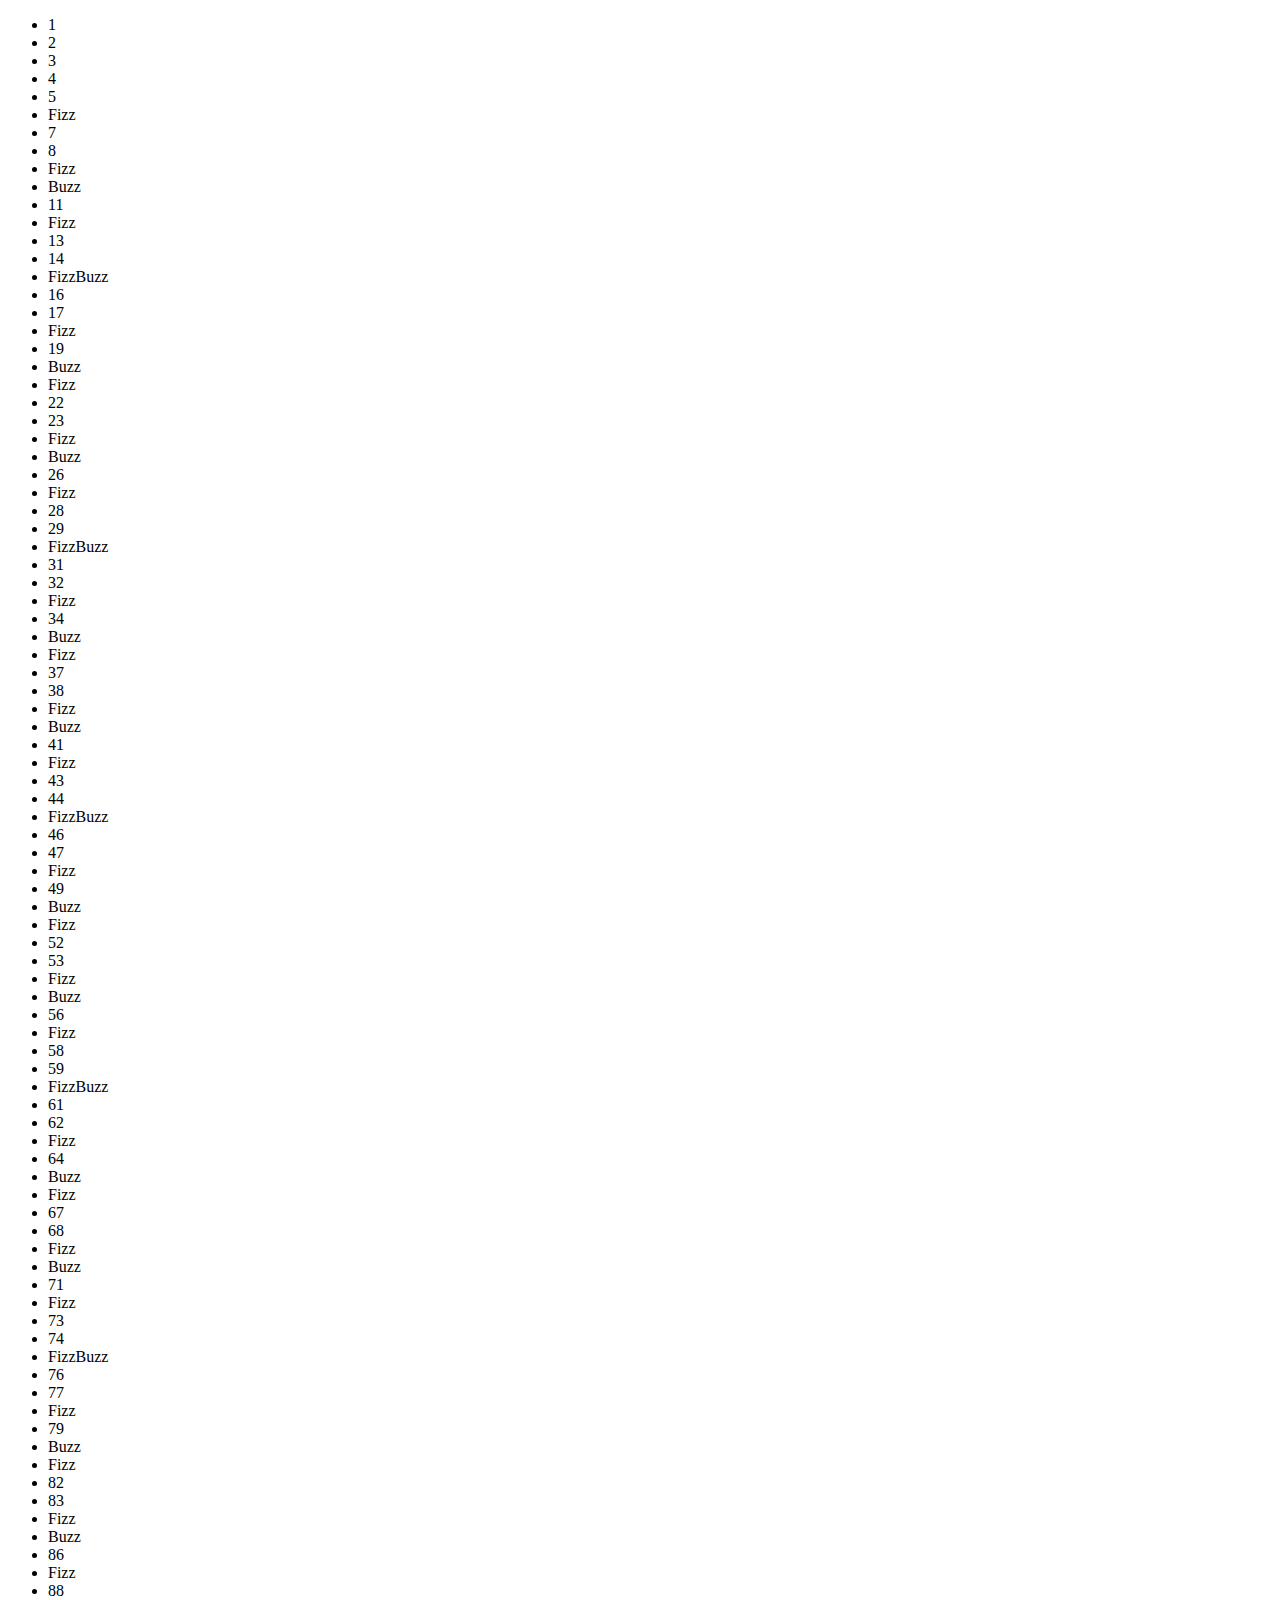
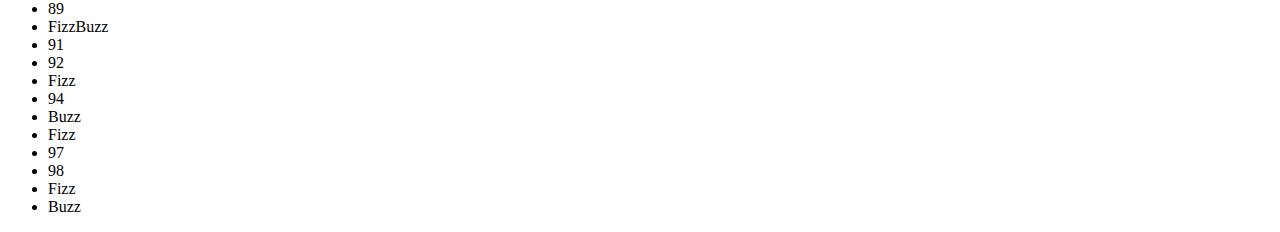
<file: Milestone-2/index.html>
<!DOCTYPE html>
<html lang="en">
<head>
    <meta charset="UTF-8">
    <meta http-equiv="X-UA-Compatible" content="IE=edge">
    <meta name="viewport" content="width=device-width, initial-scale=1.0">
    <title>Document</title>
</head>
<body>

    <div class="container">
        <ul></ul>
    </div>


    <script type="text/javascript" src="js/script.js"></script>
</body>
</html>
</file>
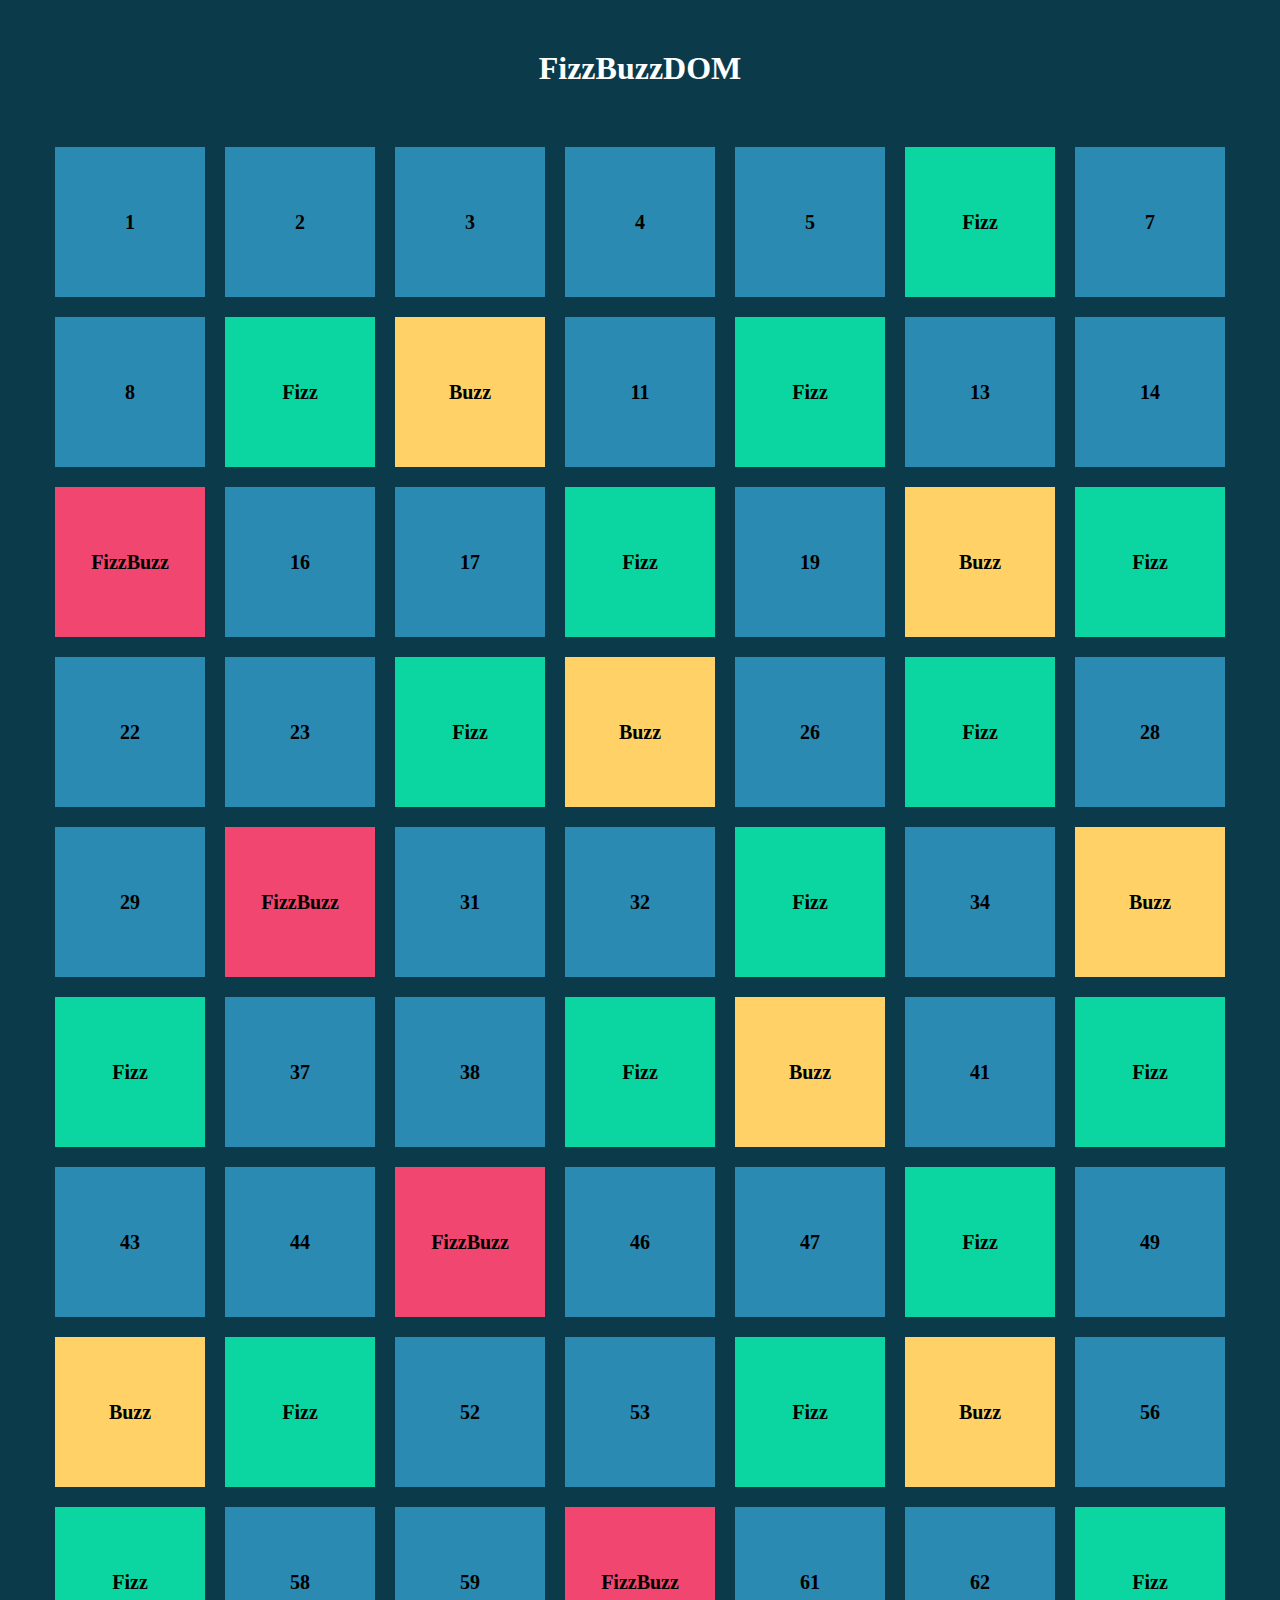
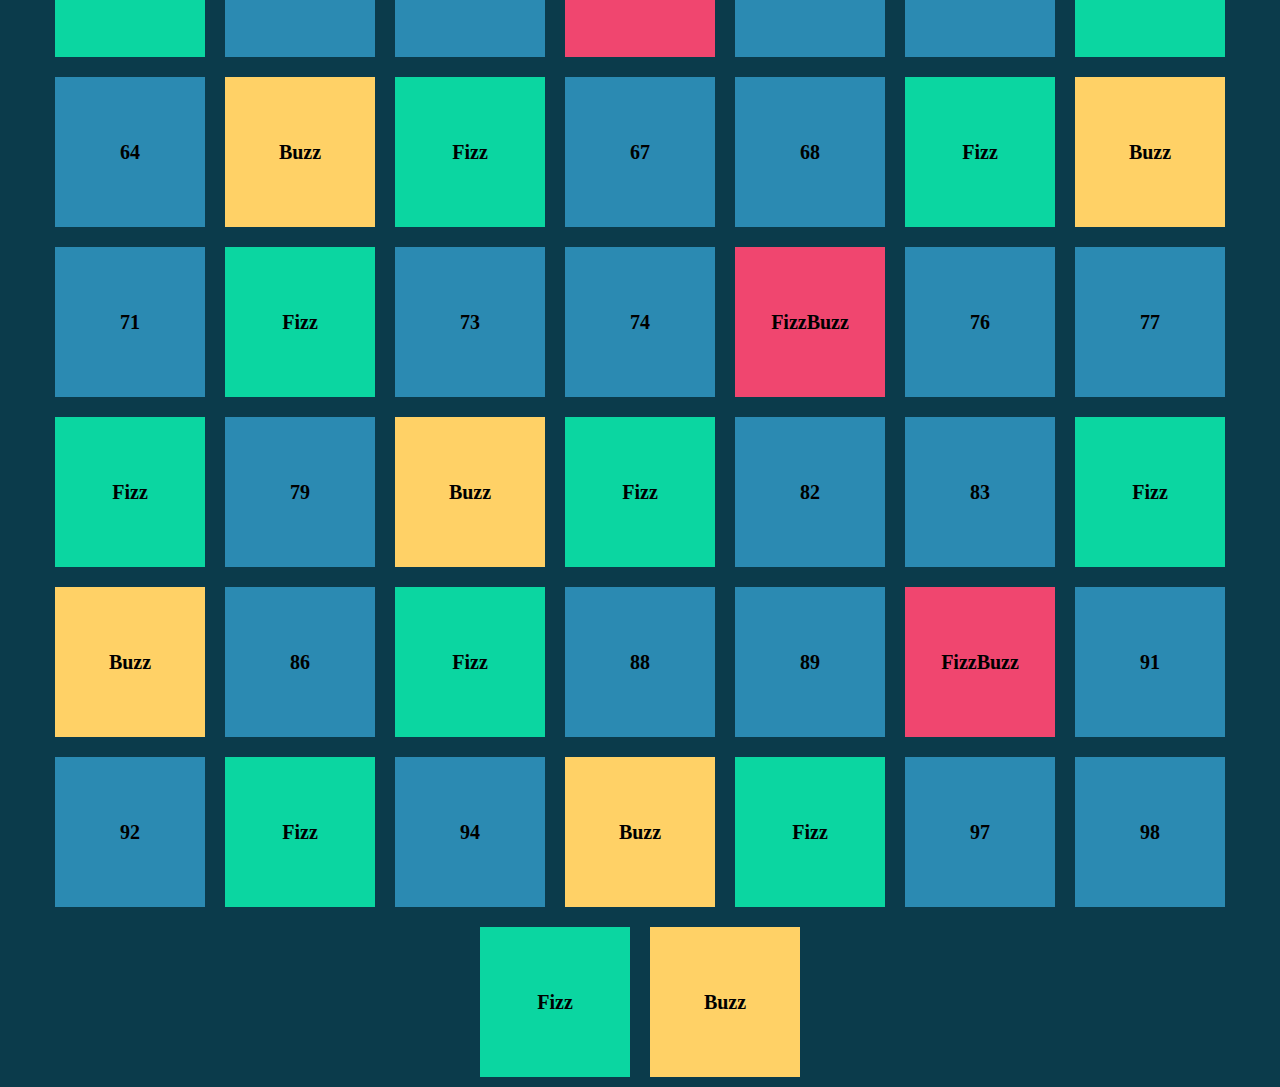
<file: Milestone-3/index.html>
<!DOCTYPE html>
<html lang="en">
<head>
    <meta charset="UTF-8">
    <meta http-equiv="X-UA-Compatible" content="IE=edge">
    <meta name="viewport" content="width=device-width, initial-scale=1.0">
    <title>Document</title>
    <link rel="stylesheet" href="css/style.css">
</head>
<body>

    <h1>FizzBuzzDOM</h1>
    <div class="container">
        <!-- <ul class="box">i</ul> -->
    </div>

    <script type="text/javascript" src="js/script.js"></script>
</body>
</html>
</file>
<file: Milestone-3/css/style.css>
*{
    margin: 0;
    padding: 0;
    box-sizing: border-box;
}

body{
    background-color: #0b3b4b;
}

h1{
    color: white;
    text-align: center;
    margin: 50px 0;
}

.container{
    display: flex;
    justify-content: center;
    flex-wrap:  wrap;
}

.box{
    height: 150px;
    width: 150px;
    background-color: #2b8ab2;
    margin: 10px;
    display: flex;
    justify-content: center;
    align-items: center;
    font-size: 20px;
    font-weight: bold;
}

.box.fizz{
    background-color: #0bd6a1 ;
}

.box.buzz{
    background-color: #ffd166 ;
}

.box.fizzbuzz{
    background-color: #f0466f ;
}
</file>
